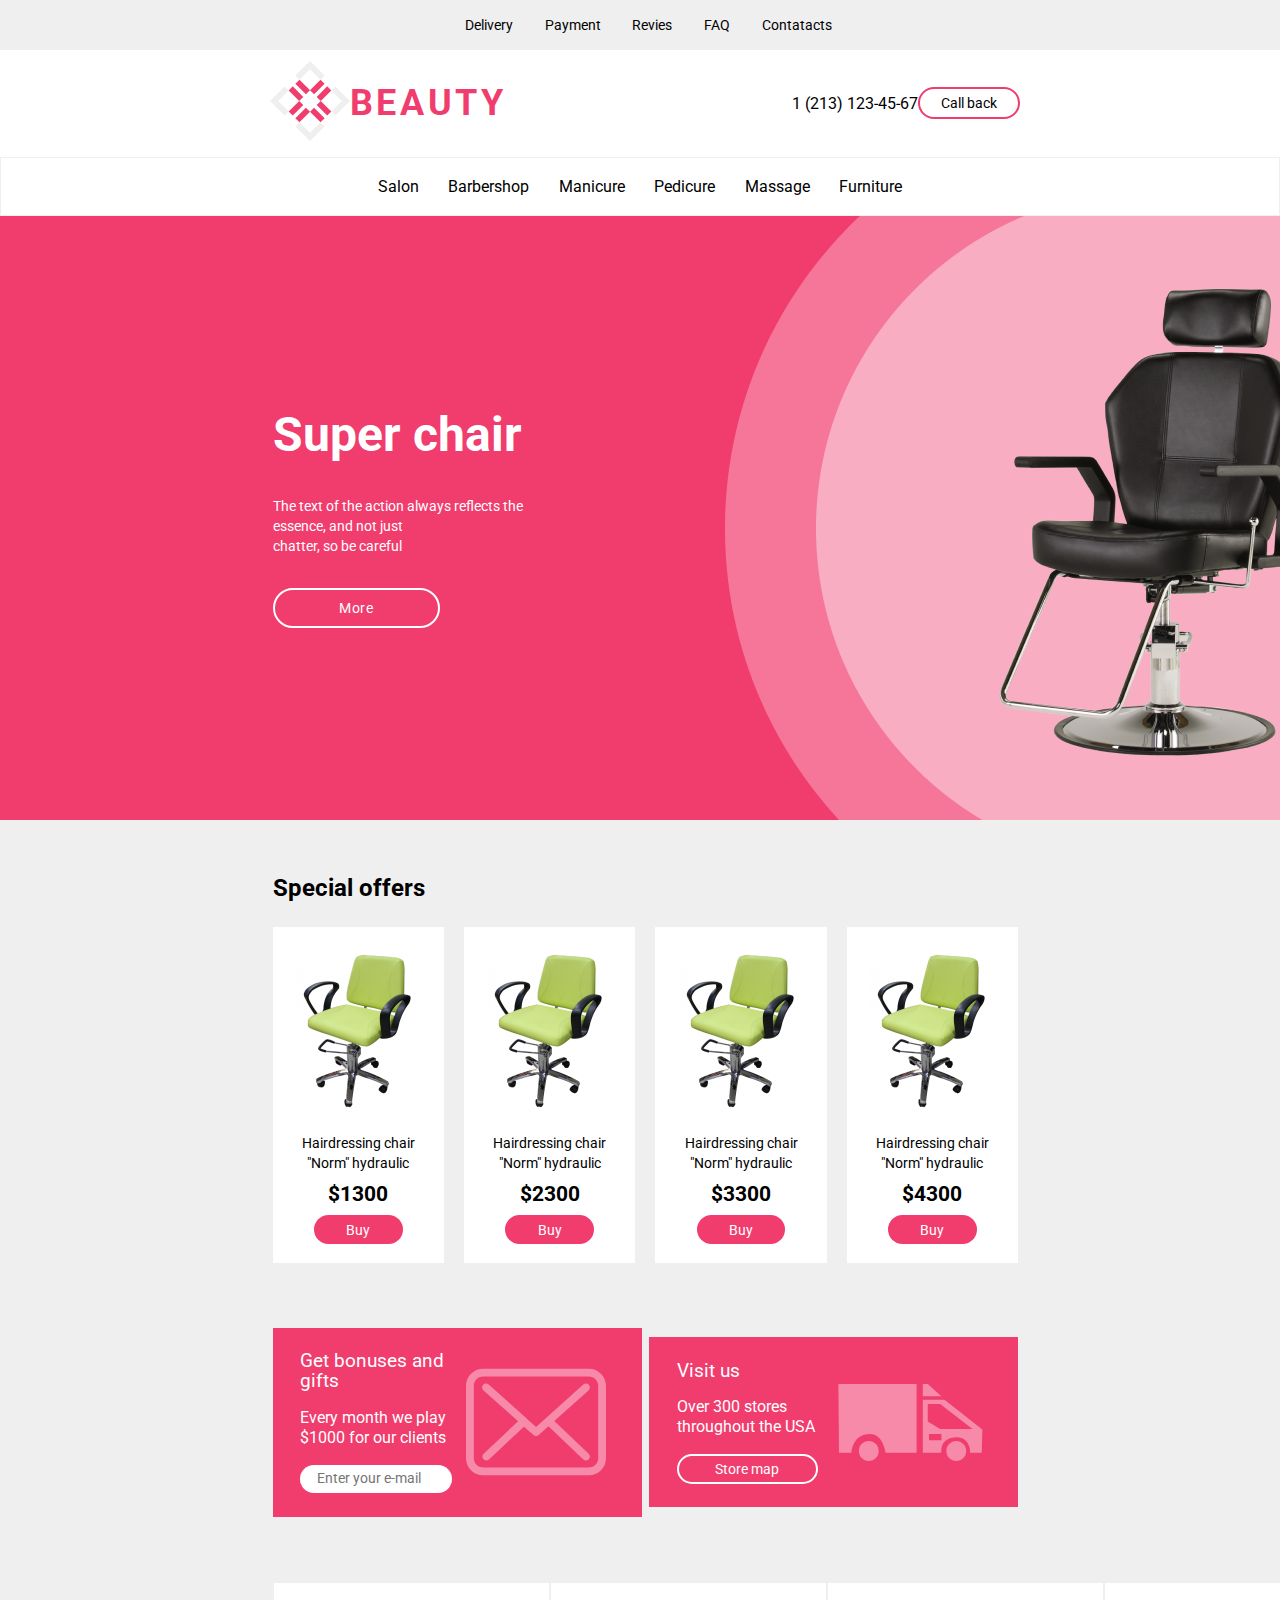
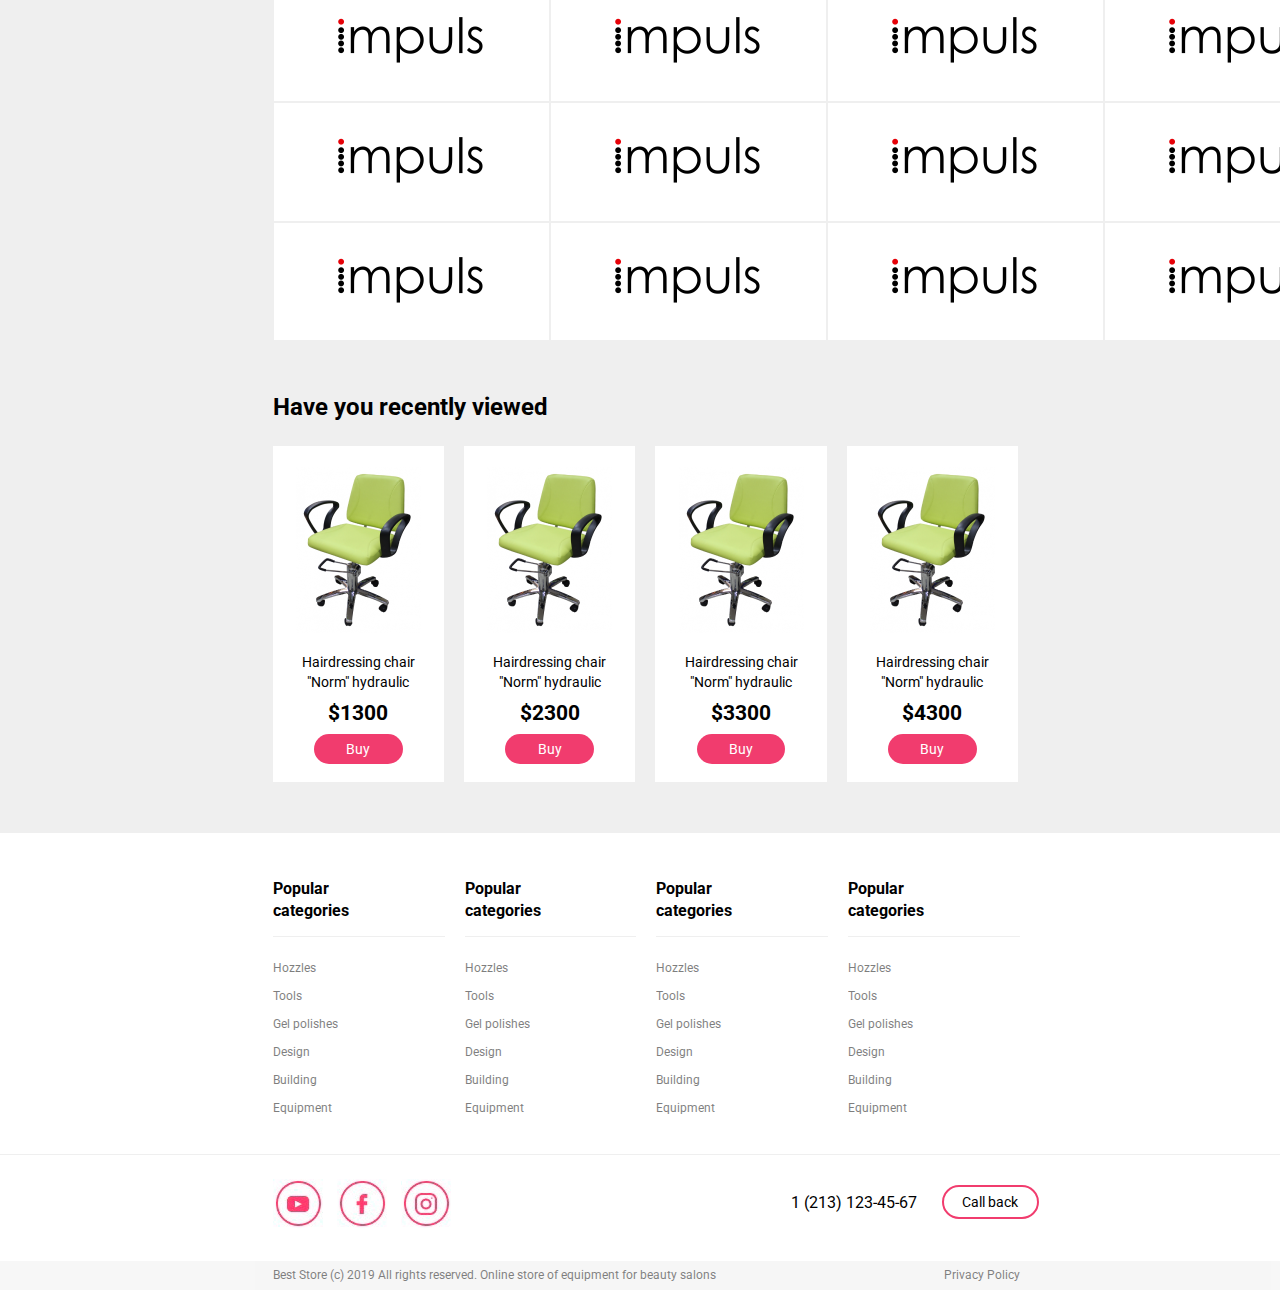
<file: flex/index.html>
<!DOCTYPE html>
<html lang="en">
  <head>
    <meta charset="UTF-8" />
    <meta name="viewport" content="width=device-width, initial-scale=1.0" />
    <title>Document</title>
    <link rel="preconnect" href="https://fonts.googleapis.com" />
    <link rel="preconnect" href="https://fonts.gstatic.com" crossorigin />
    <link
      href="https://fonts.googleapis.com/css2?family=Roboto&display=swap"
      rel="stylesheet"
    />
    <!-- <link rel="stylesheet" href="./css/reset.css"> -->
    <link rel="stylesheet" href="./css/style.css" />
  </head>
  <body>
    <!-- header.header>ul.nav>li.-item*5>a.-link[href='#']{link}|bem -->
    <header class="header">
      <div class="menu header__menu">
        <ul class="nav header__nav">
          <li class="item header__nav-item">
            <a href="#" class="header__nav-link">Delivery</a>
          </li>
          <li class="item header__nav-item">
            <a href="#" class="link header__nav-link">Payment</a>
          </li>
          <li class="item header__nav-item">
            <a href="#" class="link header__nav-link">Revies</a>
          </li>
          <li class="item header__nav-item">
            <a href="#" class="link header__nav-link">FAQ</a>
          </li>
          <li class="item header__nav-item">
            <a href="#" class="link header__nav-link">Contatacts</a>
          </li>
        </ul>
      </div>
      <div class="contacts header__contacts">
        <div class="logo header__contacts__logo">
          <a href="#" class="img header__contacts__logo-img">
            <img src="./img/logo.svg" alt="Beauty-site" />
          </a>
          <span class="name header__contacts__logo-name">beauty</span>
        </div>
        <div class="call header__contacts-call">
          <a href="#" target="_blank" class="link header__contacts-link">
            1 (213) 123-45-67</a
          >
          <button class="btn header__contacts-btn">Call back</button>
        </div>
      </div>
      <div class="nav header__contacts__nav">
        <ul class="header__contacts__nav-section">
          <li class="nav__item">
            <a href="#" class="nav__link">Salon</a>
          </li>
          <li class="nav__item">
            <a href="#" class="nav__link">Barbershop</a>
          </li>
          <li class="nav__item">
            <a href="#" class="nav__link">Manicure</a>
          </li>
          <li class="nav__item">
            <a href="#" class="nav__link">Pedicure</a>
          </li>
          <li class="nav__item">
            <a href="#" class="nav__link">Massage</a>
          </li>
          <li class="nav__item">
            <a href="#" class="nav__link">Furniture</a>
          </li>
        </ul>
      </div>
    </header>
    <div class="img-section">
      <img src="img/banner.svg" alt="Superchair" class="img-section-img" />
      <div class="text img-section__text">
        <h2 class="heading img-section__heading">Super chair</h2>
        <span class="text img-section__text-span">
          The text of the action always reflects the
          <br />
          essence, and not just
          <br />
          chatter, so be careful
        </span>
        <a href="#" class="link img-section__link">More</a>
      </div>
    </div>
    <main class="main">
      <h3 class="heading main__heading">Special offers</h3>
      <div class="offers main__offers">
        <ul class="block main__block">
          <li class="item main__block-item">
            <a href="#" class="product">
              <img src="./img/chair.png" alt="chair" class="img main__img" />
            </a>
            <p class="text main__text">
              <a href="#" class="product">
                Hairdressing chair "Norm" hydraulic
              </a>
            </p>
            <span class="price main__block__price">$1300</span>
            <a href="#" class="btn main__block__btn"> Buy </a>
          </li>
          <li class="main__block-item">
            <a href="#" class="product"
              ><img src="./img/chair.png" alt="chair" class="img main__img" />
            </a>
            <p class="text main__text">
              <a href="#" class="product">
                Hairdressing chair "Norm" hydraulic
              </a>
            </p>
            <span class="main__block__price">$2300</span>
            <a href="#" class="btn main__block__btn"> Buy </a>
          </li>
          <li class="main__block-item">
            <a href="#" class="product"
              ><img src="./img/chair.png" alt="chair" class="img main__img" />
            </a>
            <p class="text main__text">
              <a href="#" class="product">
                Hairdressing chair "Norm" hydraulic
              </a>
            </p>
            <span class="main__block__price">$3300</span>
            <a href="#" class="btn main__block__btn"> Buy </a>
          </li>
          <li class="main__block-item">
            <a href="#" class="product"
              ><img src="./img/chair.png" alt="chair" class="img main__img" />
            </a>
            <p class="text main__text">
              <a href="#" class="product">
                Hairdressing chair "Norm" hydraulic
              </a>
            </p>
            <span class="main__block__price">$4300</span>
            <a href="#" class="btn main__block__btn"> Buy </a>
          </li>
        </ul>
      </div>
    </main>
    <div class="section">
      <div class="about section__about">
        <div class="item section__about__item">
          <div class="text section__about__item-text">
            <h3 class="title section__about__item-title">
              Get bonuses and gifts
            </h3>
            <span class="text section__about__item-span">
              Every month we play
              <br />
              $1000 for our clients
            </span>
            <input
              type="email"
              class="section__input"
              placeholder="Enter your e-mail"
            />
          </div>
          <div class="img section__about__item-img">
            <img src="./img/letter.svg" alt="mail" class="img-letter" />
          </div>
        </div>
        <div class="item section__about__item">
          <div class="visit section__about__item-visit">
            <h3 class="title section__about__item-title">Visit us</h3>
            <span class="text section__about__item-span">
              Over 300 stores
              <br />
              throughout the USA
            </span>
            <a href="#" class="section__about__item-link">Store map</a>
          </div>
          <div class="img section__about__item-img">
            <img src="./img/car.svg" alt="car" class="img-car" />
          </div>
        </div>
      </div>
      <div class="section__impuls">
        <div class="link section__impuls__link">
          <a href="#"
            ><img src="./img/impuls.png" alt="logo" class="section__impuls-img"
          /></a>
        </div>
        <div class="link section__impuls__link">
          <a href="#"
            ><img src="./img/impuls.png" alt="logo" class="section__impuls-img"
          /></a>
        </div>
        <div class="link section__impuls__link">
          <a href="#"
            ><img src="./img/impuls.png" alt="logo" class="section__impuls-img"
          /></a>
        </div>
        <div class="link section__impuls__link">
          <a href="#"
            ><img src="./img/impuls.png" alt="logo" class="section__impuls-img"
          /></a>
        </div>
        <div class="link section__impuls__link">
          <a href="#"
            ><img src="./img/impuls.png" alt="logo" class="section__impuls-img"
          /></a>
        </div>
        <div class="link section__impuls__link">
          <a href="#"
            ><img src="./img/impuls.png" alt="logo" class="section__impuls-img"
          /></a>
        </div>
        <div class="link section__impuls__link">
          <a href="#"
            ><img src="./img/impuls.png" alt="logo" class="section__impuls-img"
          /></a>
        </div>
        <div class="link section__impuls__link">
          <a href="#"
            ><img src="./img/impuls.png" alt="logo" class="section__impuls-img"
          /></a>
        </div>
        <div class="link section__impuls__link">
          <a href="#"
            ><img src="./img/impuls.png" alt="logo" class="section__impuls-img"
          /></a>
        </div>
        <div class="link section__impuls__link">
          <a href="#"
            ><img src="./img/impuls.png" alt="logo" class="section__impuls-img"
          /></a>
        </div>
        <div class="link section__impuls__link">
          <a href="#"
            ><img src="./img/impuls.png" alt="logo" class="section__impuls-img"
          /></a>
        </div>
        <div class="link section__impuls__link">
          <a href="#"
            ><img src="./img/impuls.png" alt="logo" class="section__impuls-img"
          /></a>
        </div>
      </div>
    </div>
    <div class="main">
      <h3 class="heading main__heading">Have you recently viewed</h3>
      <div class="offers main__offers">
        <ul class="block main__block">
          <li class="item main__block-item">
            <a href="#" class="product">
              <img src="./img/chair.png" alt="chair" class="img main__img" />
            </a>
            <p class="text main__text">
              <a href="#" class="product">
                Hairdressing chair "Norm" hydraulic
              </a>
            </p>
            <span class="price main__block__price">$1300</span>
            <a href="#" class="btn main__block__btn"> Buy </a>
          </li>
          <li class="main__block-item">
            <a href="#" class="product"
              ><img src="./img/chair.png" alt="chair" class="img main__img" />
            </a>
            <p class="text main__text">
              <a href="#" class="product">
                Hairdressing chair "Norm" hydraulic
              </a>
            </p>
            <span class="main__block__price">$2300</span>
            <a href="#" class="btn main__block__btn"> Buy </a>
          </li>
          <li class="main__block-item">
            <a href="#" class="product"
              ><img src="./img/chair.png" alt="chair" class="img main__img" />
            </a>
            <p class="text main__text">
              <a href="#" class="product">
                Hairdressing chair "Norm" hydraulic
              </a>
            </p>
            <span class="main__block__price">$3300</span>
            <a href="#" class="btn main__block__btn"> Buy </a>
          </li>
          <li class="main__block-item">
            <a href="#" class="product"
              ><img src="./img/chair.png" alt="chair" class="img main__img" />
            </a>
            <p class="text main__text">
              <a href="#" class="product">
                Hairdressing chair "Norm" hydraulic
              </a>
            </p>
            <span class="main__block__price">$4300</span>
            <a href="#" class="btn main__block__btn"> Buy </a>
          </li>
        </ul>
      </div>
    </div>
    <footer class="footer">
      <div class="wrap footer__wrap">
        <div class="item footer__item">
          <h4 class="title footer__item-title">
            Popular
            <br />
            categories
          </h4>
          <div class="link footer__item-link">
            <a href="#">Нozzles</a>
            <a href="#">Tools</a>
            <a href="#">Gel polishes</a>
            <a href="#">Design</a>
            <a href="#">Building</a>
            <a href="#">Equipment</a>
          </div>
        </div>
        <div class="item footer__item">
          <h4 class="title footer__item-title">
            Popular
            <br />
            categories
          </h4>
          <div class="link footer__item-link">
            <a href="#">Нozzles</a>
            <a href="#">Tools</a>
            <a href="#">Gel polishes</a>
            <a href="#">Design</a>
            <a href="#">Building</a>
            <a href="#">Equipment</a>
          </div>
        </div>
        <div class="item footer__item">
          <h4 class="title footer__item-title">
            Popular
            <br />
            categories
          </h4>
          <div class="link footer__item-link">
            <a href="#">Нozzles</a>
            <a href="#">Tools</a>
            <a href="#">Gel polishes</a>
            <a href="#">Design</a>
            <a href="#">Building</a>
            <a href="#">Equipment</a>
          </div>
        </div>
        <div class="item footer__item">
          <h4 class="title footer__item-title">
            Popular
            <br />
            categories
          </h4>
          <div class="link footer__item-link">
            <a href="#">Нozzles</a>
            <a href="#">Tools</a>
            <a href="#">Gel polishes</a>
            <a href="#">Design</a>
            <a href="#">Building</a>
            <a href="#">Equipment</a>
          </div>
        </div>
      </div>
    </footer>
    <div class="footer__contacts">
      <div class="wrap footer__contacts-wrap">
        <div class="footer__contacts-img">
          <a href="#"><img src="./img/youtube.png" alt="youtube" /></a>
          <a href="#"><img src="./img/facebook.png" alt="facebook" /></a>
          <a href="#"><img src="./img/instagram.png" alt="instagram" /></a>
        </div>
        <div class="call footer__contacts-call">
          <a
            href="tel:12131234567"
            target="_blank"
            class="link footer__contacts-link"
          >
            1 (213) 123-45-67</a
          >
          <button class="btn footer__contacts-btn">Call back</button>
        </div>
      </div>
      <div class="footer__privacy">
        <div class="wrap footer__privacy__wrap">
          <span
            >Best Store (c) 2019 All rights reserved. Online store of equipment
            for beauty salons</span
          >
          <span>Privacy Policy</span>
        </div>
      </div>
    </div>
  </body>
</html>
</file>
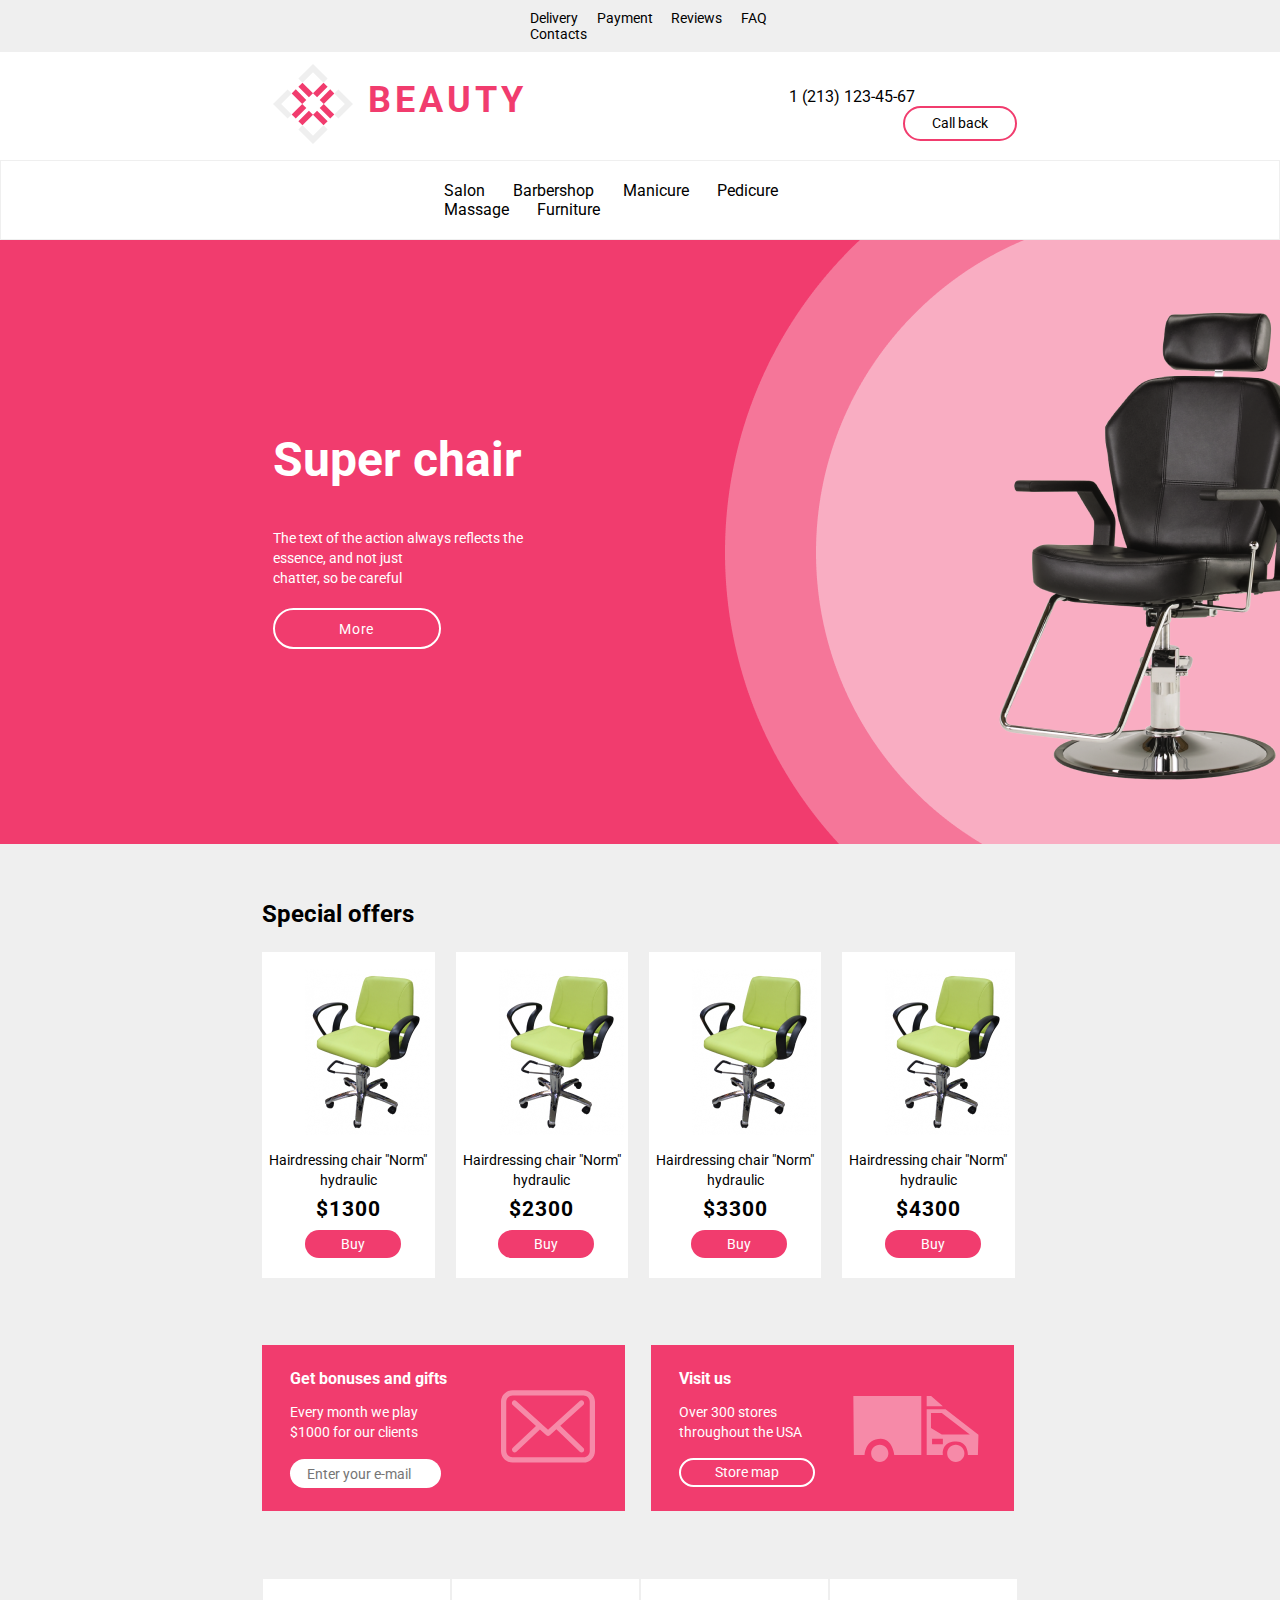
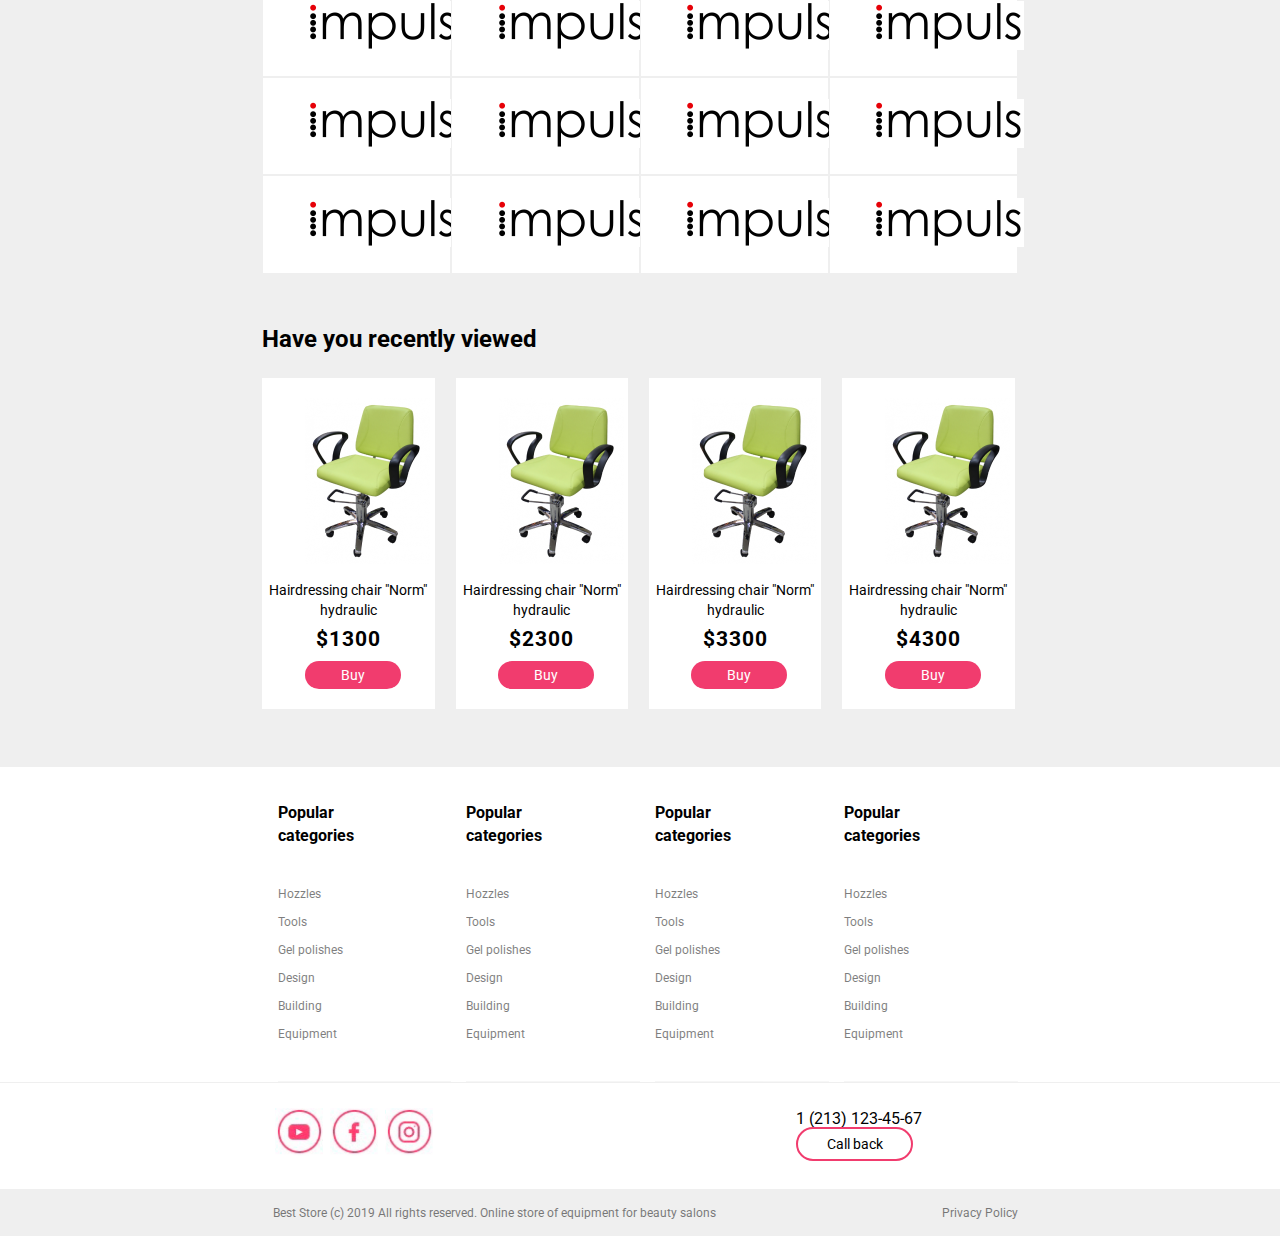
<file: float/index.html>
<!DOCTYPE html>
<html lang="en">
  <head>
    <meta charset="UTF-8" />
    <meta name="viewport" content="width=device-width, initial-scale=1.0" />
    <title>Document</title>
    <link rel="preconnect" href="https://fonts.googleapis.com" />
    <link rel="preconnect" href="https://fonts.gstatic.com" crossorigin />
    <link
      href="https://fonts.googleapis.com/css2?family=Roboto&display=swap"
      rel="stylesheet"
    />
    <!-- <link rel="stylesheet" href="./css/reset.css"> -->
    <link rel="stylesheet" href="./css/style.css" />
  </head>
  <body>
    <!-- header.header>ul.nav>li.-item*5>a.-link[href='#']{link}|bem -->
    <header class="header">
      <div class="menu header__menu">
        <ul class="nav header__nav">
          <li class="item header__nav-item">
            <a href="#" class="header__nav-link">Delivery</a>
          </li>
          <li class="item header__nav-item">
            <a href="#" class="link header__nav-link">Payment</a>
          </li>
          <li class="item header__nav-item">
            <a href="#" class="link header__nav-link">Reviews</a>
          </li>
          <li class="item header__nav-item">
            <a href="#" class="link header__nav-link">FAQ</a>
          </li>
          <li class="item header__nav-item">
            <a href="#" class="link header__nav-link">Contacts</a>
          </li>
        </ul>
      </div>
      <div class="contacts header__contacts">
        <div class="logo header__logo">
          <a href="#" class="img header__logo-img">
            <img src="./img/logo.svg" alt="Beauty-site" />
          </a>
          <div class="name header__logo-name">
            <a href="#" class="name header__logo-name-link">beauty</a>
          </div>
        </div>
        <div class="call header__contacts-call">
          <div class="about header__contacts-about">
            <a href="#" target="_blank" class="link header__contacts-link">
              1 (213) 123-45-67</a
            >
          </div>
          <button class="btn header__contacts-btn">Call back</button>
        </div>
      </div>
      <div class="nav header__contacts-nav">
        <div class="header__contacts-wrap">
          <ul class="header__contacts-nav-section">
            <li class="nav__item">
              <a href="#" class="nav__link">Salon</a>
            </li>
            <li class="nav__item">
              <a href="#" class="nav__link">Barbershop</a>
            </li>
            <li class="nav__item">
              <a href="#" class="nav__link">Manicure</a>
            </li>
            <li class="nav__item">
              <a href="#" class="nav__link">Pedicure</a>
            </li>
            <li class="nav__item">
              <a href="#" class="nav__link">Massage</a>
            </li>
            <li class="nav__item">
              <a href="#" class="nav__link">Furniture</a>
            </li>
          </ul>
        </div>
      </div>
    </header>
    <div class="img-section">
      <img src="img/banner.svg" alt="Superchair" class="img-section-img" />
      <div class="text img-section__text">
        <h2 class="heading img-section__heading">Super chair</h2>
        <span class="text img-section__text-span">
          The text of the action always reflects the
          <br />
          essence, and not just
          <br />
          chatter, so be careful
        </span>
        <a href="#" class="link img-section__link">More</a>
      </div>
    </div>
    <!-- (.offers.offers--mod>h3.-heading{Special offers}+ul.flex-center.goods>li.goods__item*4>(a[href="#"].product>img.goods__img.item-img[src="./img/chair.png" alt="chair"])+(p.item-name>a.product{Hairdressing chair "Norm" hydraulic})+span.item.price{$300}+button.btn.item-btn)+(.card-container>.card>.card-body*2>(.text-container>span.card-title.card-text+button.card-btn.btn.btn-link)+.svgcontainer>img.-img)|bem -->
    <main class="main">
      <div class="wrap main__wrap">
        <h3 class="heading main__heading">Special offers</h3>
        <div class="offers main__offers">
          <ul class="block main__block">
            <li class="item main__block-item">
              <a href="#" class="product">
                <img src="./img/chair.png" alt="chair" class="img main__img" />
              </a>
              <p class="text main__text">
                <a href="#" class="product">
                  Hairdressing chair "Norm"
                  <br />
                  hydraulic
                </a>
              </p>
              <span class="price main__block-price"> $1300 </span>
              <div class="main__btn">
                <a class="btn main__block-btn" href="#">Buy</a>
              </div>
            </li>
            <li class="item main__block-item">
              <a href="#" class="product">
                <img src="./img/chair.png" alt="chair" class="img main__img" />
              </a>
              <p class="text main__text">
                <a href="#" class="product">
                  Hairdressing chair "Norm"
                  <br />
                  hydraulic
                </a>
              </p>
              <span class="price main__block-price"> $2300 </span>
              <div class="main__btn">
                <a class="btn main__block-btn" href="#">Buy</a>
              </div>
            </li>
            <li class="item main__block-item">
              <a href="#" class="product">
                <img src="./img/chair.png" alt="chair" class="img main__img" />
              </a>
              <p class="text main__text">
                <a href="#" class="product">
                  Hairdressing chair "Norm"
                  <br />
                  hydraulic
                </a>
              </p>
              <span class="price main__block-price"> $3300 </span>
              <div class="main__btn">
                <a class="btn main__block-btn" href="#">Buy</a>
              </div>
            </li>
            <li class="item main__block-item">
              <a href="#" class="product">
                <img src="./img/chair.png" alt="chair" class="img main__img" />
              </a>
              <p class="text main__text">
                <a href="#" class="product">
                  Hairdressing chair "Norm"
                  <br />
                  hydraulic
                </a>
              </p>
              <span class="price main__block-price"> $4300 </span>
              <div class="main__btn">
                <a class="btn main__block-btn" href="#">Buy</a>
              </div>
            </li>
          </ul>
        </div>
      </div>
    </main>
    <div class="section">
      <div class="about section__about">
        <div class="item section__item">
          <div class="text section__item-text">
            <h3 class="title section__item-title">Get bonuses and gifts</h3>
            <span class="text section__item-span">
              Every month we play
              <br />
              $1000 for our clients
            </span>
            <input
              type="email"
              class="section__input"
              placeholder="Enter your e-mail"
            />
          </div>
          <div class="img section__item-img">
            <img src="./img/letter.svg" alt="mail" class="img-letter" />
          </div>
        </div>
        <div class="item section__item2">
          <div class="visit section__item-visit">
            <h3 class="title section__item-title">Visit us</h3>
            <span class="text section__item-span">
              Over 300 stores
              <br />
              throughout the USA
            </span>
            <div class="section__item-link2">
              <a href="#" class="section__item-link">Store map</a>
            </div>
          </div>
          <div class="img section__item-img">
            <img src="./img/car.svg" alt="car" class="img-car" />
          </div>
        </div>
      </div>
      <div class="section-impuls">
        <div class="wrap section-impuls__wrap">
          <div class="link section-impuls__link">
            <a href="#"
              ><img
                src="./img/impuls.png"
                alt="logo"
                class="section-impuls__img"
            /></a>
          </div>
          <div class="link section-impuls__link">
            <a href="#"
              ><img
                src="./img/impuls.png"
                alt="logo"
                class="section-impuls__img"
            /></a>
          </div>
          <div class="link section-impuls__link">
            <a href="#"
              ><img
                src="./img/impuls.png"
                alt="logo"
                class="section-impuls__img"
            /></a>
          </div>
          <div class="link section-impuls__link">
            <a href="#"
              ><img
                src="./img/impuls.png"
                alt="logo"
                class="section-impuls__img"
            /></a>
          </div>
          <div class="link section-impuls__link">
            <a href="#"
              ><img
                src="./img/impuls.png"
                alt="logo"
                class="section-impuls__img"
            /></a>
          </div>
          <div class="link section-impuls__link">
            <a href="#"
              ><img
                src="./img/impuls.png"
                alt="logo"
                class="section-impuls__img"
            /></a>
          </div>
          <div class="link section-impuls__link">
            <a href="#"
              ><img
                src="./img/impuls.png"
                alt="logo"
                class="section-impuls__img"
            /></a>
          </div>
          <div class="link section-impuls__link">
            <a href="#"
              ><img
                src="./img/impuls.png"
                alt="logo"
                class="section-impuls__img"
            /></a>
          </div>
          <div class="link section-impuls__link">
            <a href="#"
              ><img
                src="./img/impuls.png"
                alt="logo"
                class="section-impuls__img"
            /></a>
          </div>
          <div class="link section-impuls__link">
            <a href="#"
              ><img
                src="./img/impuls.png"
                alt="logo"
                class="section-impuls__img"
            /></a>
          </div>
          <div class="link section-impuls__link">
            <a href="#"
              ><img
                src="./img/impuls.png"
                alt="logo"
                class="section-impuls__img"
            /></a>
          </div>
          <div class="link section-impuls__link">
            <a href="#"
              ><img
                src="./img/impuls.png"
                alt="logo"
                class="section-impuls__img"
            /></a>
          </div>
        </div>
      </div>
    </div>
    <div class="main_down">
      <div class="wrap main__wrap">
        <h3 class="heading main__heading">Have you recently viewed</h3>
        <div class="offers main__offers">
          <ul class="block main__block">
            <li class="item main__block-item">
              <a href="#" class="product">
                <img src="./img/chair.png" alt="chair" class="img main__img" />
              </a>
              <p class="text main__text">
                <a href="#" class="product">
                  Hairdressing chair "Norm"
                  <br />
                  hydraulic
                </a>
              </p>
              <span class="price main__block-price"> $1300 </span>
              <div class="main__btn">
                <a class="btn main__block-btn" href="#">Buy</a>
              </div>
            </li>
            <li class="item main__block-item">
              <a href="#" class="product">
                <img src="./img/chair.png" alt="chair" class="img main__img" />
              </a>
              <p class="text main__text">
                <a href="#" class="product">
                  Hairdressing chair "Norm"
                  <br />
                  hydraulic
                </a>
              </p>
              <span class="price main__block-price"> $2300 </span>
              <div class="main__btn">
                <a class="btn main__block-btn" href="#">Buy</a>
              </div>
            </li>
            <li class="item main__block-item">
              <a href="#" class="product">
                <img src="./img/chair.png" alt="chair" class="img main__img" />
              </a>
              <p class="text main__text">
                <a href="#" class="product">
                  Hairdressing chair "Norm"
                  <br />
                  hydraulic
                </a>
              </p>
              <span class="price main__block-price"> $3300 </span>
              <div class="main__btn">
                <a class="btn main__block-btn" href="#">Buy</a>
              </div>
            </li>
            <li class="item main__block-item">
              <a href="#" class="product">
                <img src="./img/chair.png" alt="chair" class="img main__img" />
              </a>
              <p class="text main__text">
                <a href="#" class="product">
                  Hairdressing chair "Norm"
                  <br />
                  hydraulic
                </a>
              </p>
              <span class="price main__block-price"> $4300 </span>
              <div>
                <div class="main__btn">
                  <a class="btn main__block-btn" href="#">Buy</a>
                </div>
              </div>
            </li>
          </ul>
        </div>
      </div>
    </div>
    <footer class="footer">
      <div class="wrap footer__wrap">
        <div class="item footer__item">
          <h4 class="title footer__item-title">
            Popular
            <br />
            categories
          </h4>
          <div class="link footer__item-link">
            <a href="#">Нozzles</a>
            <br />
            <a href="#">Tools</a>
            <br />
            <a href="#">Gel polishes</a>
            <br />
            <a href="#">Design</a>
            <br />
            <a href="#">Building</a>
            <br />
            <a href="#">Equipment</a>
          </div>
        </div>
        <div class="item footer__item">
          <h4 class="title footer__item-title">
            Popular
            <br />
            categories
          </h4>
          <div class="link footer__item-link">
            <a href="#">Нozzles</a>
            <br />
            <a href="#">Tools</a>
            <br />
            <a href="#">Gel polishes</a>
            <br />
            <a href="#">Design</a>
            <br />
            <a href="#">Building</a>
            <br />
            <a href="#">Equipment</a>
          </div>
        </div>
        <div class="item footer__item">
          <h4 class="title footer__item-title">
            Popular
            <br />
            categories
          </h4>
          <div class="link footer__item-link">
            <a href="#">Нozzles</a>
            <br />
            <a href="#">Tools</a>
            <br />
            <a href="#">Gel polishes</a>
            <br />
            <a href="#">Design</a>
            <br />
            <a href="#">Building</a>
            <br />
            <a href="#">Equipment</a>
          </div>
        </div>
        <div class="item footer__item">
          <h4 class="title footer__item-title">
            Popular
            <br />
            categories
          </h4>
          <div class="link footer__item-link">
            <a href="#">Нozzles</a>
            <br />
            <a href="#">Tools</a>
            <br />
            <a href="#">Gel polishes</a>
            <br />
            <a href="#">Design</a>
            <br />
            <a href="#">Building</a>
            <br />
            <a href="#">Equipment</a>
          </div>
        </div>
      </div>
      <div class="footer__contacts">
        <div class="wrap footer__contacts-wrap">
          <div class="footer__contacts-img">
            <a href="#"><img src="./img/youtube.png" alt="youtube" /></a>
            <a href="#"><img src="./img/facebook.png" alt="facebook" /></a>
            <a href="#"><img src="./img/instagram.png" alt="instagram" /></a>
          </div>
          <div class="call footer__contacts-call">
            <a
              href="tel:12131234567"
              target="_blank"
              class="link footer__contacts-link"
            >
              1 (213) 123-45-67</a
            >
            <button class="btn footer__contacts-btn">Call back</button>
          </div>
        </div>
      </div>
    </footer>
    <div class="footer__privacy">
      <div class="span footer__privacy-span"></div>
      <span
        >Best Store (c) 2019 All rights reserved. Online store of equipment for
        beauty salons</span
      >
      <p>Privacy Policy</p>
    </div>
  </body>
</html>
</file>
<file: flex/css/style.css>
* {
  margin: 0;
  padding: 0;
  list-style-type: none;
  text-decoration: none;
  font-weight: normal;
  font-family: Roboto, Arial, Helvetica, sans-serif;
  box-sizing: border-box;
  outline: none;
}

html {
  font-size: 16px;
}

body {
  font-size: 1rem;
  background-color: #efefef;
  color: black;
}

.btn {
  border: 2px solid;
  border-radius: 40px;
  padding: 12px 26px;
  cursor: pointer;
}

.btn.btn-link {
  color: #fff;
  cursor: pointer;
}

a {
  color: black;
}

.header__menu,
.header__nav,
.header__contacts__logo,
.header__contacts__nav-section {
  display: flex;
  flex-direction: row;
  justify-content: center;
  align-items: center;
}

.header {
  background: #fff;
}
.header .menu {
  background: #efefef;
}
.header .header__nav {
  margin-left: 1.3%;
  gap: 13.2%;
}
.header .header__nav-item {
  padding: 7% 0;
  font-size: 0.89rem;
}
.header .header__nav-item:hover {
  text-decoration: underline;
}
.header .header__nav-item .header__nav-link {
  color: #000;
}

.header__contacts {
  display: flex;
  flex-direction: row;
  justify-content: space-between;
  align-items: center;
  padding: 0.9% 20.3%;
  background-color: #fff;
}
.header__contacts .header__contacts__logo {
  margin-left: 1.3%;
  width: 23%;
  justify-content: space-between;
}
.header__contacts .header__contacts__logo-name {
  font-size: 2.25rem;
  font-weight: 700;
  line-height: normal;
  letter-spacing: 3.6px;
  text-align: left;
  color: #F13C6E;
  text-transform: uppercase;
}
.header__contacts .header__contacts-call {
  width: 30%;
  display: flex;
  flex-direction: row;
  justify-content: space-between;
  align-items: center;
}
.header__contacts .header__contacts-call .header__contacts-link {
  font-size: 1rem;
  font-weight: 400;
  line-height: normal;
  color: #000;
  font-style: normal;
  white-space: nowrap;
}
.header__contacts .header__contacts-call .header__contacts-btn {
  width: 50%;
  border: 2px solid #F13C6E;
  padding: 2.8% 8%;
  white-space: nowrap;
  font-size: 14px;
  background-color: #fff;
}

.header__contacts__nav {
  border: 1px solid #efefef;
}

.header__contacts__nav-section {
  padding: 1.5% 0;
  gap: 2.3%;
}

.img-section {
  display: flex;
  flex-direction: row;
  justify-content: space-between;
  align-items: center;
}

.img-section {
  position: relative;
  z-index: 1;
  overflow: hidden;
  margin-bottom: 4.2%;
}

.img-section__text {
  display: flex;
  flex-direction: column;
  justify-content: flex-start;
  align-items: flex-start;
  gap: 32.5px;
  padding-left: 21.3%;
  position: absolute;
  z-index: 2;
  color: #fff;
}
.img-section__text .img-section__heading {
  font-size: 3rem;
  font-weight: 700;
  line-height: 56px;
  text-align: center;
  color: #fff;
}
.img-section__text .img-section__text-span,
.img-section__text .img-section__link {
  color: #fff;
  font-size: 0.88rem;
  line-height: 20px;
}
.img-section__text .img-section__link {
  width: 67%;
  border: 2px solid #fff;
  border-radius: 40px;
  padding: 3.2% 9.4%;
  text-align: center;
  letter-spacing: 0.7px;
}

.main {
  display: flex;
  flex-direction: row;
  justify-content: space-between;
  align-items: center;
}

.main {
  display: block;
  padding-left: 21.3%;
}
.main .main__heading {
  font-size: 1.5rem;
  font-weight: 700;
}
.main .main__block {
  display: flex;
  width: 100%;
  margin: 2.5% 1% 6.5% 0;
}
.main .main__block-item {
  display: flex;
  flex-direction: column;
  justify-content: center;
  align-items: center;
  background-color: #fff;
  width: 17%;
  padding: 1% 1.74% 1.8%;
  margin-right: 2%;
}
.main .main__img {
  padding-top: 9%;
  padding-bottom: 12%;
}
.main .main__text,
.main .main__block__price {
  padding-bottom: 6.5%;
}
.main .main__text {
  text-align: center;
  font-size: 0.88rem;
  line-height: 20px;
}
.main .main__block__price {
  font-size: 1.31rem;
  font-weight: 700;
}
.main .main__block__btn {
  width: 65%;
  padding: 5%;
  color: #fff;
  background-color: #F13C6E;
  border-radius: 30px;
  border: none;
  font-size: 14px;
  text-align: center;
}

.section,
.section__about {
  display: flex;
  flex-direction: row;
  justify-content: space-between;
  align-items: center;
  flex-wrap: wrap;
}

.section {
  padding-left: 21.3%;
}
.section .section__about {
  width: 74%;
  margin-bottom: 6.5%;
}
.section .section__about__item {
  display: flex;
  justify-content: space-between;
  width: 49.5%;
  padding-left: 3.7%;
  background-color: #F13C6E;
}
.section .section__about__item-text,
.section .section__about__item-visit {
  display: flex;
  flex-direction: column;
  justify-content: center;
  align-items: flex-start;
  padding: 6.8% 0;
  width: 50%;
}
.section .section__about__item-span,
.section .section__about__item-title {
  color: #fff;
  padding-bottom: 10%;
  line-height: 20px;
}
.section .section__input {
  width: 89%;
  border: none;
  border-radius: 30px;
  padding: 3% 0 4% 10%;
  font-size: 0.88rem;
}
.section .section__about__item-img {
  width: 45%;
  display: flex;
  justify-content: flex-end;
  align-items: center;
  padding-right: 10.3%;
}
.section .img-letter {
  height: 140px;
}
.section .section__about__item-visit {
  width: 49%;
  background-color: #F13C6E;
  justify-content: flex-end;
}
.section .section__about__item-link {
  background-color: #F13C6E;
  color: #fff;
  border-radius: 30px;
  border: 2px solid #fff;
  padding: 2.7% 22%;
  font-size: 0.9rem;
  text-align: center;
}
.section .img-car {
  height: 45%;
}

.section__impuls {
  display: grid;
  grid-template-columns: repeat(4, 277px);
  text-align: center;
  background-color: #fff;
  margin-bottom: 5.1%;
}
.section__impuls .section__impuls__link {
  height: 100%;
  padding: 11.7%;
  border: 1px solid #efefef;
}

.footer,
.footer__wrap,
.footer__contacts-wrap,
.footer__privacy {
  display: flex;
  flex-direction: row;
  justify-content: space-between;
  align-items: center;
  flex-wrap: wrap;
}

.footer {
  background-color: #fff;
  margin-top: -1.1%;
  width: 100%;
  padding: 0 20.3% 0 21.3%;
}
.footer .footer__wrap {
  width: 100%;
}
.footer .footer__item {
  display: flex;
  flex-direction: column;
  width: 23%;
}
.footer .footer__item-title {
  padding: 26% 0 8%;
  font-weight: 700;
  border-bottom: 1px solid #efefef;
  line-height: 22px;
}
.footer .footer__item-link {
  display: flex;
  flex-direction: column;
  font-size: 12px;
  color: #828282;
  opacity: 0.5;
  line-height: 28px;
  padding: 10% 0 19%;
}

.footer__contacts {
  background-color: #fff;
  padding-top: 2.4%;
  width: 100%;
  border-top: 1px solid #efefef;
}
.footer__contacts .footer__contacts-wrap {
  padding-bottom: 2.55%;
  padding-left: 21.3%;
}

.footer__contacts-img {
  margin-top: -0.3%;
  display: flex;
  gap: 14px;
  justify-content: center;
  align-items: center;
  height: 45px;
}

.footer__contacts-call {
  display: flex;
  flex-direction: row;
  justify-content: space-between;
  align-items: center;
  width: 48.5%;
  padding-right: 26%;
  margin-top: -1%;
}

.footer__contacts-link {
  font-size: 1rem;
  font-weight: 400;
  line-height: normal;
  color: #000;
  font-style: normal;
  white-space: nowrap;
  padding-right: 11%;
}

.footer__contacts-btn {
  width: 50%;
  border: 2px solid #F13C6E;
  padding: 2.9% 8%;
  white-space: nowrap;
  font-size: 14px;
  background-color: #fff;
}

.footer__privacy {
  width: 100%;
  background-color: #efefef;
  font-size: 0.75rem;
  opacity: 0.5;
  background-color: #efefef;
}

.footer__privacy__wrap {
  display: flex;
  flex-direction: row;
  justify-content: space-between;
  align-items: center;
  width: 100%;
  padding: 0.6% 20.3% 0.6% 21.3%;
}/*# sourceMappingURL=style.css.map */
</file>
<file: float/css/style.css>
* {
  margin: 0;
  padding: 0;
  list-style-type: none;
  text-decoration: none;
  font-weight: normal;
  font-family: Roboto, Arial, Helvetica, sans-serif;
  box-sizing: border-box;
  outline: none;
}

html {
  font-size: 16px;
}

body {
  font-size: 1rem;
  background-color: #efefef;
  color: black;
}

.btn {
  border: 2px solid;
  border-radius: 40px;
  padding: 12px 26px;
  cursor: pointer;
}

.btn.btn-link {
  color: #fff;
  cursor: pointer;
}

a {
  color: black;
}

a:hover {
  text-decoration: underline;
}

.section__item-link2:hover,
.main__btn:hover,
.header__contacts-btn:hover,
.header__logo:hover,
.img-section__link:hover,
.section-impuls__link:hover,
.footer__contacts-img:hover,
.footer__contacts-btn:hover {
 transform: scale(1.2);
}

.header__menu,
.header__nav,
.header__contacts,
.header__logo,
.header__contacts-nav,
.header__contacts-wrap,
.main__offers,
.main__block,
.section,
.section__about,
.section-impuls,
.footer,
.footer .footer__wrap,
.footer__contacts,
.footer__contacts-wrap  {
    content: "";
    clear: both;
    display: table;
}

.header {
  background: #efefef;
}

.header__menu {
  width: 20%;
  margin: 0 auto;
  padding: 0.8% 0;
}

.header__nav {
  width: 100%;
  margin: 0 auto;
}

.header__nav-item {
  padding-left: 7.2%;
  font-size: 0.89rem;
  color: #000;
  line-height: normal;
  font-style: normal;
  float: left
}

.header__nav-item:nth-last-child(1) {
  padding-right: 0;
}

.header__contacts {
  width: 100%;
  background-color: #fff;
  padding: 0.9% 19.3%;
}

.header__logo {
  width: 50%;
  padding-left: 3.3%;
  float: left
}

.header__logo-img {
  float: left;
}

.header__logo-name {
  float: left;
  padding: 4% 0 4% 4%;
}

.header__logo-name-link {
  font-size: 2.25rem;
  font-weight: 700;
  line-height: normal;
  letter-spacing: 4px;
  color: #F13C6E;
  text-transform: uppercase;
}

.header__contacts-call {
  float: right;  
  width: 50%;
  padding-top: 1.9%;
}

.header__contacts-link {
  float: left;  
  font-size: 1rem;
  font-weight: 400;
  line-height: normal;
  color: #000;
  font-style: normal;
  padding: 2% 0 0 38%;
}

.header__contacts-btn {
  float: right;  
  width: 29%;
  border: 2px solid #F13C6E;
  padding: 1.9% 0;
  font-size: 0.87rem;
  background-color: #fff;
  margin-right: 4%;
}

.header__contacts-nav {
  width: 100%;
  border: 1px solid #efefef;
  background-color: #fff;
}

.header__contacts-wrap {
  width: 33%;
  margin: 0 auto;
  padding: 1.6% 0;
}

.nav__item {
  float: left;
  padding-right: 7%;
}

.nav__item:nth-last-child(1) {
  padding-right: 0;
}

.header__contacts-nav-section {
  padding-left: 3.5%;
}

.img-section {
  position: relative;
  overflow: hidden;
}

.img-section__text {
  padding-left: 21.3%;
  position: absolute;
  color: #fff;
  top: 31.5%;
}

.img-section__text .img-section__heading {
  font-size: 3rem;
  font-weight: 700;
  line-height: 56px;
  color: #fff;
  margin-bottom: 16%;
}

.img-section__text .img-section__text-span,
.img-section__text .img-section__link {
  color: #fff;
  font-size: 0.88rem;
  line-height: 20px;
}

.img-section__text .img-section__link {
  float: left;
  width: 67.2%;
  border: 2px solid #fff;
  border-radius: 40px;
  padding: 4.3% 10.5%;
  text-align: center;
  letter-spacing: 0.7px;
  margin: 8% 0;
  line-height: normal;
  font-size: 0.87rem;
}

.main__wrap {
  width: 59%;
  margin: 0 auto;
}

.main, .main_down {
  margin-top: 4%;
}

.main__heading {
  font-size: 1.5rem;
  font-weight: 700;
}

.main__offers {
 width: 100%;
}

.main__block {
width: 100%;
}

.main__block-item {
  float: left;
  background-color: #fff;
  width: 22.8%;
  padding-bottom: 3.3%;
  margin: 3.3% 2.8% 0 0;
}

.main__block-item:nth-last-child(1) {
  margin-right: 0;
}

.main__img {
  padding: 9.8% 25% 6%;
}

.main__text {
  text-align: center;
  font-size: 0.88rem;
  line-height: 20px;
  padding-bottom: 4%;
}

.main__block-price {
  float: left;
  width: 100%;
  text-align: center;
  font-size: 1.31rem;
  font-weight: 700;
  letter-spacing: 1px;
  margin-bottom: 8%;
}

.main__btn{
  width: 51%;
  margin: 0 auto;
}

.main__block-btn {
  color: #fff;
  background-color: #F13C6E;
  border-radius: 30px;
  border: none;
  font-size: 14px;
  padding: 7% 41%;
}

.section {
  width: 100%;
  background-color: #efefef;
  margin-top: 5.25%;
}

.section .section__about {
  width: 59%;
  margin: 0 auto;
  margin-bottom: 5.2%;
}

.section__item {
  float: left;
  width: 48%;
  padding-left: 3.7%;
  margin-right: 3.5%;
  background-color: #F13C6E;
  position: relative;
}

.section__item2 {
  float: left;
  width: 48%;
  padding-left: 3.7%;
  background-color: #F13C6E;
  position: relative;
}

.section__item-text,
.section__item-visit {
  padding: 7% 0;
  width: 50%;
  font-size: 0.88rem;
}

.section__item-span,
.section__item-title {
  color: #fff;
  margin-bottom: 8%;
  line-height: 20px;
}

.section__item-title {
  font-weight: 700;
}

.section .section__input {
  float: left;
  width: 90%;
  border: none;
  margin: 10% 0 14%;
  border-radius: 30px;
  padding: 4% 0 3.8% 10%;
  font-size: 0.88rem;
}

.section__item-img {
  position: absolute;
  top: 50%;
  right: 0;
  width: 50%;
  transform: translateY(-50%);
  text-align: center;
}

.img-letter {
  margin-left: 15%;
  width: 52%;
}

.section .section__item-visit {
  width: 48%;
  background-color: #F13C6E;
}

.section__item-link {
  background-color: #F13C6E;
  color: #fff;
  border-radius: 30px;
  border: 2px solid #fff;
  padding: 2.7% 21%;
  font-size: 0.9rem;
  text-align: center;
}

.section__item-link2 {
  margin: 14% 0 4%;
  background-color: #F13C6E;
}

.section__item-img .img-car {
  margin-top: 3%;
  margin-right: 8%;
  width: 70%;
}

.section-impuls {
  background-color: #efefef;
  width: 100%;
}

.section-impuls__wrap {
  width: 59%;
  margin: 0 auto;
}

.section-impuls__link {
  width: 25%;
  padding:2.89% 6%;
  border: 1px solid #efefef;
  float: left;
  background-color: #fff;
}

.main_down .main__block-item{
  margin-bottom: 7.7%;
}

.main_down .main__img {
  padding-top: 11.8%;
  padding-bottom: 7%;
  padding-left: 25%;
  padding-right: 25%;
}

.footer {
  background-color: #fff;
  width: 100%;
}

.footer .footer__wrap {
  width: 59%;
  background-color: #fff;
  margin: 0 auto;
}

.footer .footer__item {
  float: left;
  width: 25%;
  padding-left: 2%;
}

.footer .footer__item-title {
  padding: 19.5% 0 11%;
  font-weight: 700;
  line-height: 23px;
}

.footer__item-link {
  border-bottom: 1px solid #efefef;
  font-size: 12px;
  color: #828282;
  opacity: 0.5;
  line-height: 28px;
  padding: 8% 0 19%;
}

.footer__contacts {
  width: 100%;
  border-top: 1px solid #efefef;
  background-color: #fff;
}

.footer__contacts-wrap {
  width: 61%;
  margin: 0 auto;
  padding-top: 2%;
  padding-left: 2%;
}

.footer__contacts-img {
  margin-right: 75.5%;
}

.footer__contacts-img img{
  float: left;
  height: 48px;
  margin-right: 3.6%;
}

.footer__contacts .footer__contacts-call {
  float: right;
  width: 31%;
  background-color: #fff;
  
}

.footer__contacts .footer__contacts-link {
  font-size: 1rem;
  font-weight: 400;
  line-height: normal;
  color: #000;
  font-style: normal;
  white-space: nowrap;
  margin-right: 8%;
  padding-top: 2%;
}

.footer__contacts .footer__contacts-btn {
  width: 50%;
  border: 2px solid #F13C6E;
  padding: 2.9% 6%;
  font-size: 0.88rem;
  background-color: #fff;
  margin-bottom: 12%;
}

.footer__privacy {
  width: 100%;
  background-color: #efefef;
  padding: 1.3% 20.5% 1.3% 21.3%;
  font-size: 0.75rem;
  opacity: 0.5;
}

.footer__privacy p {
  float: right;
}
</file>
